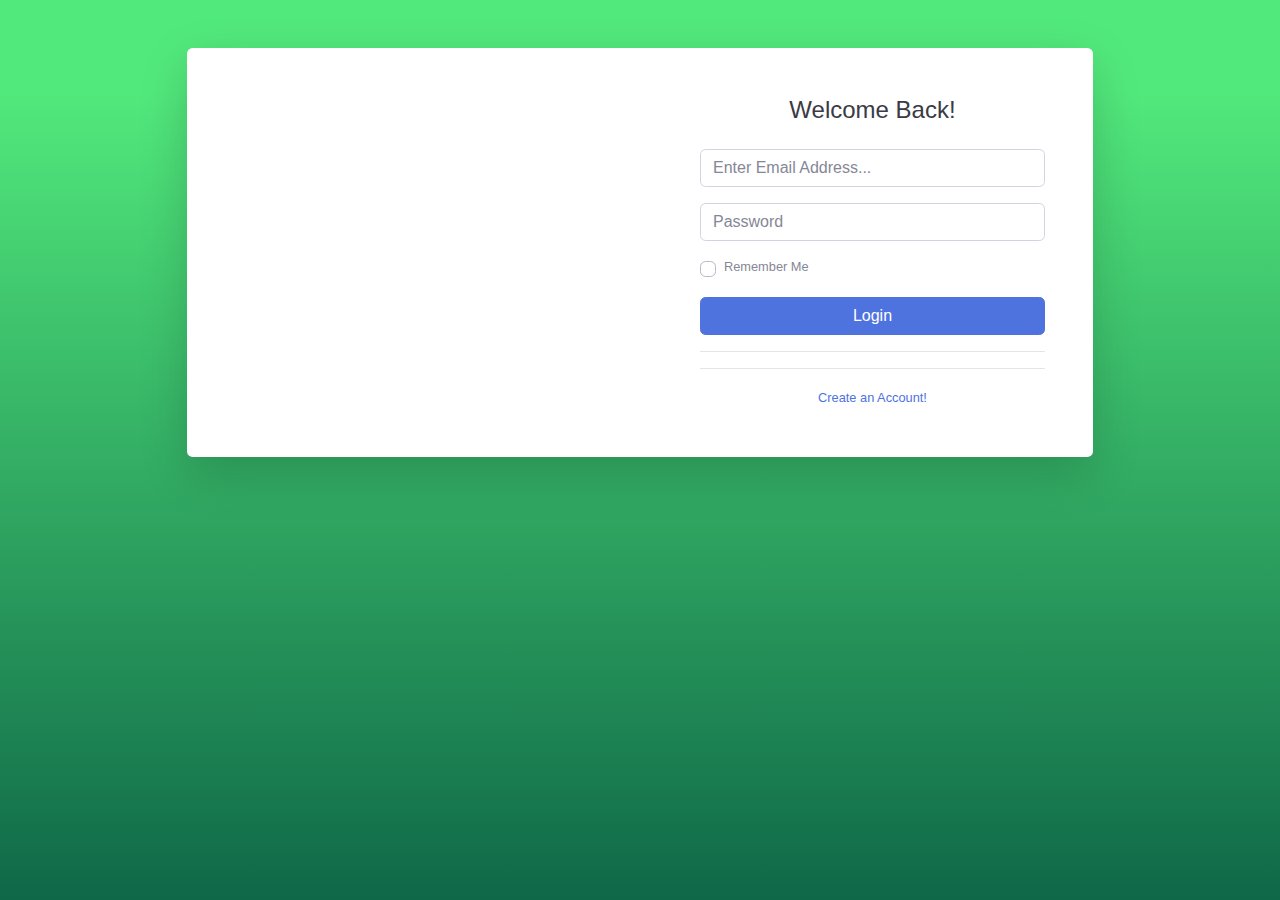
<file: favorite.html>
<!DOCTYPE html>
<html lang="en">

<head>

    <meta charset="utf-8">
    <meta http-equiv="X-UA-Compatible" content="IE=edge">
    <meta name="viewport" content="width=device-width, initial-scale=1, shrink-to-fit=no">
    <meta name="description" content="">
    <meta name="author" content="">

    <title>요람에서 요람까지 - 나의 제로 웨이스트 샵</title>

    <!-- Custom fonts for this template-->
    <link href="vendor/fontawesome-free/css/all.min.css" rel="stylesheet" type="text/css">
    <link
            href="https://fonts.googleapis.com/css?family=Nunito:200,200i,300,300i,400,400i,600,600i,700,700i,800,800i,900,900i"
            rel="stylesheet">

    <!-- Custom styles for this template-->
    <link href="css/sb-admin-2.min.css" rel="stylesheet">

    <!-- Bootstrap CSS -->
    <link rel="stylesheet" href="https://maxcdn.bootstrapcdn.com/bootstrap/4.0.0/css/bootstrap.min.css"
          integrity="sha384-Gn5384xqQ1aoWXA+058RXPxPg6fy4IWvTNh0E263XmFcJlSAwiGgFAW/dAiS6JXm"
          crossorigin="anonymous">

    <!-- JS -->
    <script src="https://ajax.googleapis.com/ajax/libs/jquery/3.5.1/jquery.min.js"></script>
    <script src="https://cdnjs.cloudflare.com/ajax/libs/popper.js/1.12.9/umd/popper.min.js"
            integrity="sha384-ApNbgh9B+Y1QKtv3Rn7W3mgPxhU9K/ScQsAP7hUibX39j7fakFPskvXusvfa0b4Q"
            crossorigin="anonymous"></script>
    <script src="https://maxcdn.bootstrapcdn.com/bootstrap/4.0.0/js/bootstrap.min.js"
            integrity="sha384-JZR6Spejh4U02d8jOt6vLEHfe/JQGiRRSQQxSfFWpi1MquVdAyjUar5+76PVCmYl"
            crossorigin="anonymous"></script>
    <script defer src="./js/wishShop.js"></script>
    <script defer src="./js/logInOut.js"></script>

    <script>
        $(document).ready(function () {
            getShops();
        })

    </script>

</head>

<body id="page-top">

<!-- Page Wrapper -->
<div id="wrapper">

    <!-- Sidebar -->
    <ul class="navbar-nav bg-gradient-primary sidebar sidebar-dark accordion" id="accordionSidebar">

        <!-- Sidebar - Brand -->
        <a class="sidebar-brand d-flex align-items-center justify-content-center" href="index.html">
            <div class="sidebar-brand-text mx-3">cradleTocradle</div>
        </a>

        <!-- Divider -->
        <hr class="sidebar-divider my-0">

        <!-- Heading -->
        <div class="sidebar-heading">
            shop
        </div>

        <!-- Nav Item - Pages Collapse Menu -->
        <li class="nav-item">
            <a class="nav-link" href="index.html">
                <i class="fas fa-shopping-cart"></i>
                <span>Online Shop</span></a>
        </li>

        <!-- Nav Item - Dashboard -->
        <li class="nav-item">
            <a class="nav-link" href="offline.html">
                <i class="fas fa-store"></i>
                <span>Offline Shop</span></a>
        </li>

        <!-- Divider -->
        <hr class="sidebar-divider">

        <!-- Heading -->
        <div class="sidebar-heading">
            My
        </div>

        <!-- Nav Item - Dashboard -->
        <li class="nav-item active">
            <a class="nav-link" href="favorite.html">
                <i class="fas fa-star"></i>
                <span>Favorite Shop</span></a>
        </li>

        <!-- Divider -->
        <hr class="sidebar-divider">

        <!-- 여기서 부터 버튼 , 카드들 -->

        <!-- Sidebar Toggler (Sidebar) -->
        <div class="text-center d-none d-md-inline">
            <button class="rounded-circle border-0" id="sidebarToggle"></button>
        </div>

    </ul>
    <!-- End of Sidebar -->

    <!-- Content Wrapper -->
    <div id="content-wrapper" class="d-flex flex-column">

        <!-- Main Content -->
        <div id="content">

            <!-- Topbar -->
            <nav class="navbar navbar-expand navbar-light bg-white topbar mb-4 static-top shadow">

                <!-- Sidebar Toggle (Topbar) -->
                <button id="sidebarToggleTop" class="btn btn-link d-md-none rounded-circle mr-3">
                    <i class="fa fa-bars"></i>
                </button>

                <!-- Topbar Navbar -->
                <ul class="navbar-nav ml-auto">

                    <!-- Nav Item - Search Dropdown (Visible Only XS) -->
                    <li class="nav-item dropdown no-arrow d-sm-none">
                        <a class="nav-link dropdown-toggle" href="#" id="searchDropdown" role="button"
                           data-toggle="dropdown" aria-haspopup="true" aria-expanded="false">
                            <i class="fas fa-search fa-fw"></i>
                        </a>
                        <!-- Dropdown - Messages -->
                        <div class="dropdown-menu dropdown-menu-right p-3 shadow animated--grow-in"
                             aria-labelledby="searchDropdown">
                            <form class="form-inline mr-auto w-100 navbar-search">
                                <div class="input-group">
                                    <input type="text" class="form-control bg-light border-0 small"
                                           placeholder="Search for..." aria-label="Search"
                                           aria-describedby="basic-addon2">
                                    <div class="input-group-append">
                                        <button class="btn btn-primary" type="button">
                                            <i class="fas fa-search fa-sm"></i>
                                        </button>
                                    </div>
                                </div>
                            </form>
                        </div>
                    </li>


                    <div class="topbar-divider d-none d-sm-block"></div>

                    <!-- Nav Item - User Information -->
                    <li class="nav-item dropdown no-arrow">
                        <a class="nav-link dropdown-toggle" href="#" id="userDropdown" role="button"
                           data-toggle="dropdown" aria-haspopup="true" aria-expanded="false">
                            <div id="username">
                                <span class="mr-2 d-none d-lg-inline text-gray-600 medium"></span>
                            </div>
                            <button onclick="logout()" class="btn btn-light btn-icon-split" id="logout-button">
                                        <span class="icon" style="color: white">
                                            <i class="fas fa-arrow-right"></i>
                                        </span>
                                <span class="text">Logout</span>
                            </button>
                            <button onClick="location.href='login.html'" class="btn btn-light btn-icon-split"
                                    id="login-button">
                                        <span class="icon" style="color: white">
                                            <i class="fas fa-arrow-right"></i>
                                        </span>
                                <span class="text">Login</span>
                            </button>
                        </a>
                    </li>

                </ul>

            </nav>
            <!-- End of Topbar -->

            <!-- Begin Page Content -->
            <div class="container-fluid">

                <!-- Page Heading -->
                <div class="d-sm-flex align-items-center justify-content-between mb-4">
                    <h1 class="h3 mb-0 text-gray-800">Favorite Shop List</h1>
                </div>

                <!-- online badge -->
                <div class="col-lg-1 mb-4">
                    <div class="card bg-dark text-white shadow">
                        <div style="font-size: x-large;text-align: center">
                            Offline
                        </div>
                    </div>
                </div>

                <!-- Content Row -->

                <div class="row" id="offline-fav">
                </div>

                <!-- offline badge -->
                <div class="col-lg-1 mb-4">
                    <div class="card bg-dark text-white shadow">
                        <div style="font-size: x-large;text-align: center">
                            Online
                        </div>
                    </div>
                </div>

                <!-- Content Row -->

                <div class="row" id="online-fav">
                        </div>
                    </div>
                </div>

            </div>
            <!-- /.container-fluid -->

        </div>
        <!-- End of Main Content -->

        <!-- Modal -->
        <div class="modal fade" id="exampleModal" tabindex="-1" role="dialog" aria-labelledby="exampleModalLabel"
             aria-hidden="true">
            <div class="modal-dialog" role="document">
                <div class="modal-content">
                    <div class="modal-header">
                        <h5 class="modal-title" id="exampleModalLabel">가게 이름</h5>
                        <button type="button" class="close" data-dismiss="modal" aria-label="Close">
                            <span aria-hidden="true">&times;</span>
                        </button>
                    </div>
                    <div class="modal-body">
                        <div class="row">
                            <div class="col-lg-6">
                                <img src="https://img1.daumcdn.net/thumb/R1280x0/?scode=mtistory2&fname=http%3A%2F%2Fcfile26.uf.tistory.com%2Fimage%2F99CC224D5B2CAD210C93CF"
                                     style="width: inherit">
                            </div>
                            <div class="col-lg-6">
                                <img src="https://img1.daumcdn.net/thumb/R1280x0/?scode=mtistory2&fname=http%3A%2F%2Fcfile26.uf.tistory.com%2Fimage%2F99CC224D5B2CAD210C93CF"
                                     style="width: inherit">
                            </div>
                        </div>
                        <hr class="two_1">
                        <div class="mb-0 font-weight-bold text-gray-800">상세 주소</div>
                        <hr class="two_1">
                        <div class="mb-0 font-weight-bold text-gray-800">000-0000-0000</div>
                        <hr class="two_1">
                        <div class="mb-0 font-weight-bold text-gray-800">영업 시간</div>
                        <hr class="two_1">
                        <div class="mb-0 font-weight-bold text-gray-800">관련 설명</div>
                        <hr class="two_1">
                        <a class="mb-0 font-weight-bold" href="https://meaningone.tistory.com/75" target="_blank">사이트
                            링크</a>
                    </div>
                </div>
            </div>
        </div>

        <!-- Footer -->
        <footer class="sticky-footer bg-white">
            <div class="container my-auto">
                <div class="copyright text-center my-auto">
                    <span>Copyright &copy; Your Website 2021</span>
                </div>
            </div>
        </footer>
        <!-- End of Footer -->

    </div>
    <!-- End of Content Wrapper -->

</div>
<!-- End of Page Wrapper -->

<!-- Scroll to Top Button-->
<a class="scroll-to-top rounded" href="#page-top">
    <i class="fas fa-angle-up"></i>
</a>

<!-- Bootstrap core JavaScript-->
<script src="vendor/jquery/jquery.min.js"></script>
<script src="vendor/bootstrap/js/bootstrap.bundle.min.js"></script>

<!-- Core plugin JavaScript-->
<script src="vendor/jquery-easing/jquery.easing.min.js"></script>

<!-- Custom scripts for all pages-->
<script src="js/sb-admin-2.min.js"></script>

<!-- Page level plugins -->
<script src="vendor/chart.js/Chart.min.js"></script>

<!-- Page level custom scripts -->
<script src="js/demo/chart-area-demo.js"></script>
<script src="js/demo/chart-pie-demo.js"></script>

</body>

</html>
</file>
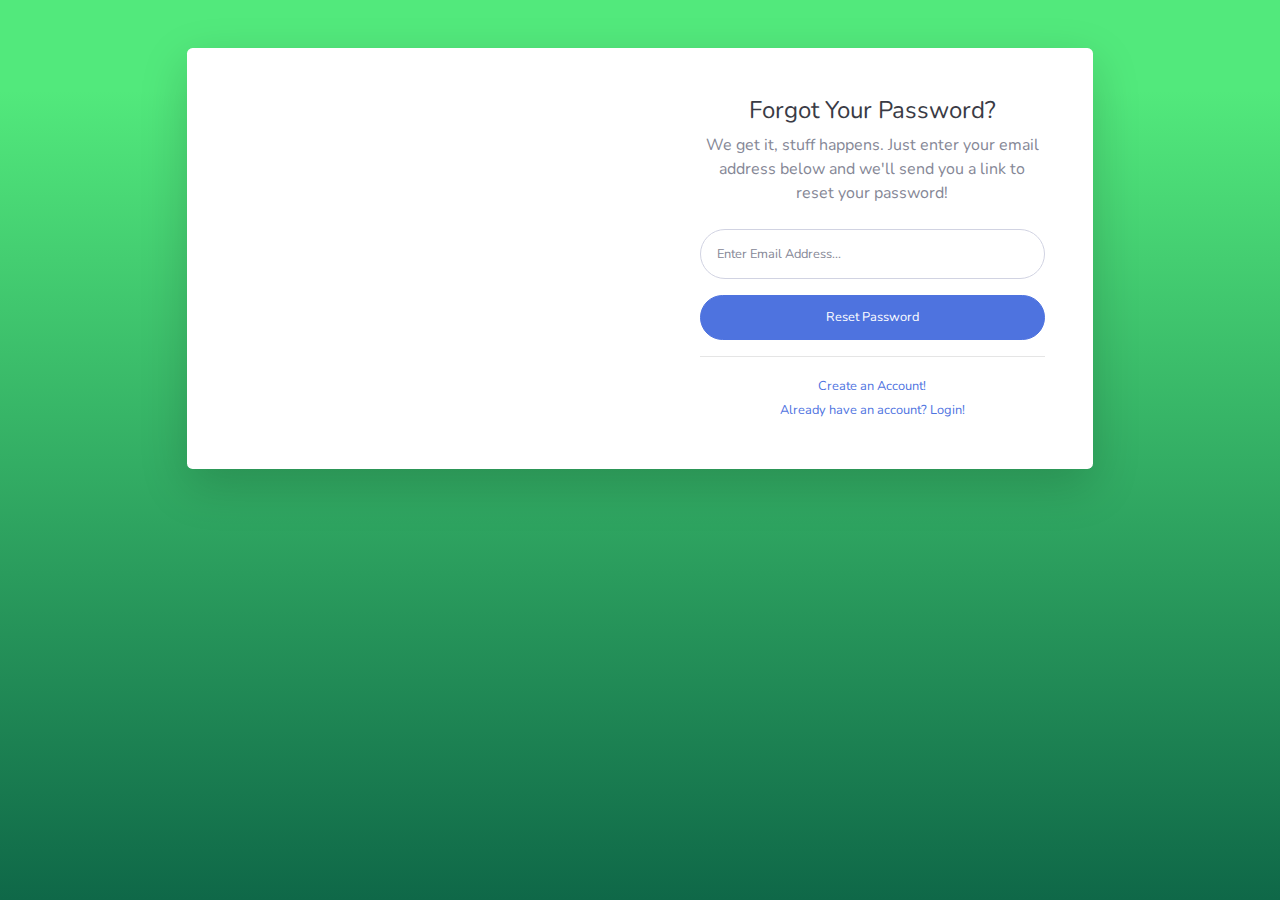
<file: forgot-password.html>
<!DOCTYPE html>
<html lang="en">

<head>

    <meta charset="utf-8">
    <meta http-equiv="X-UA-Compatible" content="IE=edge">
    <meta name="viewport" content="width=device-width, initial-scale=1, shrink-to-fit=no">
    <meta name="description" content="">
    <meta name="author" content="">

    <title>SB Admin 2 - Forgot Password</title>

    <!-- Custom fonts for this template-->
    <link href="vendor/fontawesome-free/css/all.min.css" rel="stylesheet" type="text/css">
    <link
        href="https://fonts.googleapis.com/css?family=Nunito:200,200i,300,300i,400,400i,600,600i,700,700i,800,800i,900,900i"
        rel="stylesheet">

    <!-- Custom styles for this template-->
    <link href="css/sb-admin-2.min.css" rel="stylesheet">

</head>

<body class="bg-gradient-primary">

    <div class="container">

        <!-- Outer Row -->
        <div class="row justify-content-center">

            <div class="col-xl-10 col-lg-12 col-md-9">

                <div class="card o-hidden border-0 shadow-lg my-5">
                    <div class="card-body p-0">
                        <!-- Nested Row within Card Body -->
                        <div class="row">
                            <div class="col-lg-6 d-none d-lg-block bg-password-image"></div>
                            <div class="col-lg-6">
                                <div class="p-5">
                                    <div class="text-center">
                                        <h1 class="h4 text-gray-900 mb-2">Forgot Your Password?</h1>
                                        <p class="mb-4">We get it, stuff happens. Just enter your email address below
                                            and we'll send you a link to reset your password!</p>
                                    </div>
                                    <form class="user">
                                        <div class="form-group">
                                            <input type="email" class="form-control form-control-user"
                                                id="exampleInputEmail" aria-describedby="emailHelp"
                                                placeholder="Enter Email Address...">
                                        </div>
                                        <a href="login.html" class="btn btn-primary btn-user btn-block">
                                            Reset Password
                                        </a>
                                    </form>
                                    <hr>
                                    <div class="text-center">
                                        <a class="small" href="register.html">Create an Account!</a>
                                    </div>
                                    <div class="text-center">
                                        <a class="small" href="login.html">Already have an account? Login!</a>
                                    </div>
                                </div>
                            </div>
                        </div>
                    </div>
                </div>

            </div>

        </div>

    </div>

    <!-- Bootstrap core JavaScript-->
    <script src="vendor/jquery/jquery.min.js"></script>
    <script src="vendor/bootstrap/js/bootstrap.bundle.min.js"></script>

    <!-- Core plugin JavaScript-->
    <script src="vendor/jquery-easing/jquery.easing.min.js"></script>

    <!-- Custom scripts for all pages-->
    <script src="js/sb-admin-2.min.js"></script>

</body>

</html>
</file>
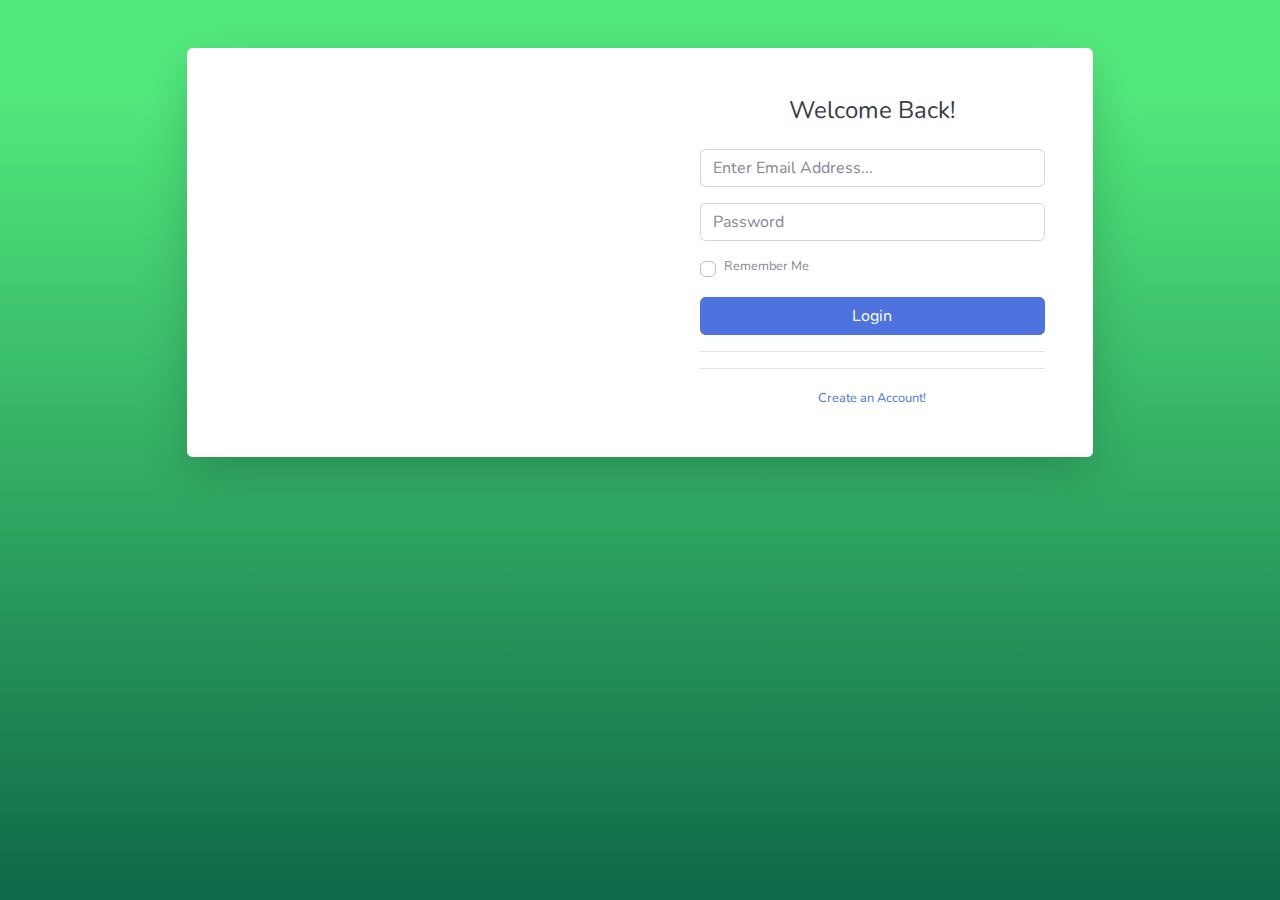
<file: login.html>
<!DOCTYPE html>
<html lang="en">

<head>

    <meta charset="utf-8">
    <meta http-equiv="X-UA-Compatible" content="IE=edge">
    <meta name="viewport" content="width=device-width, initial-scale=1, shrink-to-fit=no">
    <meta name="description" content="">
    <meta name="author" content="">

    <title>요람에서 요람까지 - 로그인</title>

    <!-- Custom fonts for this template-->
    <link href="vendor/fontawesome-free/css/all.min.css" rel="stylesheet" type="text/css">
    <link
            href="https://fonts.googleapis.com/css?family=Nunito:200,200i,300,300i,400,400i,600,600i,700,700i,800,800i,900,900i"
            rel="stylesheet">

    <!-- Custom styles for this template-->
    <link href="css/sb-admin-2.min.css" rel="stylesheet">
    <script defer src="./js/logInOut.js"></script>

</head>

<body class="bg-gradient-primary">

<div class="container">

    <!-- Outer Row -->
    <div class="row justify-content-center">

        <div class="col-xl-10 col-lg-12 col-md-9">

            <div class="card o-hidden border-0 shadow-lg my-5">
                <div class="card-body p-0">
                    <!-- Nested Row within Card Body -->
                    <div class="row">
                        <div class="col-lg-6 d-none d-lg-block bg-login-image"></div>
                        <div class="col-lg-6">
                            <div class="p-5">
                                <div class="text-center">
                                    <h1 class="h4 text-gray-900 mb-4">Welcome Back!</h1>
                                </div>
                                <div class="user">
                                    <div class="form-group">
                                        <input type="email" class="form-control form-control-user"
                                               id="InputEmail" aria-describedby="emailHelp"
                                               placeholder="Enter Email Address...">
                                    </div>
                                    <div class="form-group">
                                        <input type="password" class="form-control form-control-user"
                                               id="InputPassword" placeholder="Password">
                                    </div>
                                    <div class="form-group">
                                        <div class="custom-control custom-checkbox small">
                                            <input type="checkbox" class="custom-control-input" id="customCheck">
                                            <label class="custom-control-label" for="customCheck">Remember
                                                Me</label>
                                        </div>
                                    </div>
                                    <button onclick="login()" class="btn btn-primary btn-user btn-block">
                                        Login
                                    </button>
                                    <hr>
<!--                                    <button onclick="googleLogin()" class="btn btn-google btn-user btn-block">-->
<!--                                        <i class="fab fa-google fa-fw"></i> Login with Google-->
<!--                                    </button>-->
                                </div>
                                <hr>
                                <div class="text-center">
                                    <a class="small" href="register.html">Create an Account!</a>
                                </div>
                            </div>
                        </div>
                    </div>
                </div>
            </div>

        </div>

    </div>

</div>

<!-- Bootstrap core JavaScript-->
<script src="vendor/jquery/jquery.min.js"></script>
<script src="vendor/bootstrap/js/bootstrap.bundle.min.js"></script>

<!-- Core plugin JavaScript-->
<script src="vendor/jquery-easing/jquery.easing.min.js"></script>

<!-- Custom scripts for all pages-->
<script src="js/sb-admin-2.min.js"></script>

</body>

</html>
</file>
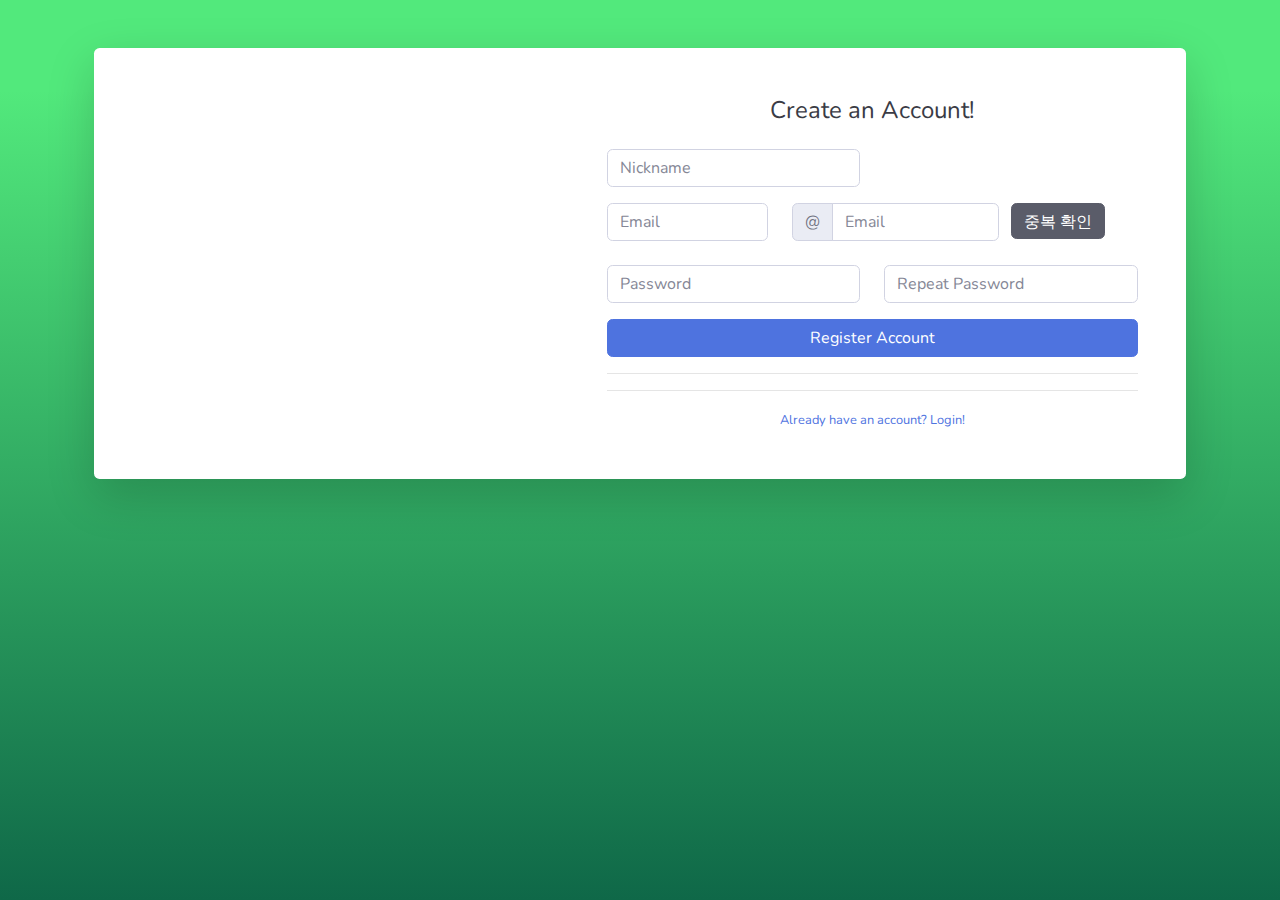
<file: register.html>
<!DOCTYPE html>
<html lang="en">

<head>

    <meta charset="utf-8">
    <meta http-equiv="X-UA-Compatible" content="IE=edge">
    <meta name="viewport" content="width=device-width, initial-scale=1, shrink-to-fit=no">
    <meta name="description" content="">
    <meta name="author" content="">

    <title>요람에서 요람까지 - 회원가입</title>

    <!-- Custom fonts for this template-->
    <link href="vendor/fontawesome-free/css/all.min.css" rel="stylesheet" type="text/css">
    <link
            href="https://fonts.googleapis.com/css?family=Nunito:200,200i,300,300i,400,400i,600,600i,700,700i,800,800i,900,900i"
            rel="stylesheet">

    <!-- Custom styles for this template-->
    <link href="css/sb-admin-2.min.css" rel="stylesheet">
    <script defer src="./js/logInOut.js"></script>

</head>

<body class="bg-gradient-primary">

<div class="container">

    <div class="card o-hidden border-0 shadow-lg my-5">
        <div class="card-body p-0">
            <!-- Nested Row within Card Body -->
            <div class="row">
                <div class="col-lg-5 d-none d-lg-block bg-register-image"></div>
                <div class="col-lg-7">
                    <div class="p-5">
                        <div class="text-center">
                            <h1 class="h4 text-gray-900 mb-4">Create an Account!</h1>
                        </div>
                        <div class="user">
                            <div class="form-group row">
                                <div class="col-sm-6 mb-3 mb-sm-0">
                                    <input type="text" class="form-control form-control-user" id="InputNickname"
                                           placeholder="Nickname">
                                </div>
                            </div>
                            <div class="form-group row">
                                <div class="col-4">
                                    <label class="sr-only" for="inlineFormInput">Name</label>
                                    <input type="text" class="form-control mb-2" id="inlineFormInput" placeholder="Email">
                                </div>
                                <div class="col-5">
                                    <label class="sr-only" for="inlineFormInputGroup">Username</label>
                                    <div class="input-group mb-2">
                                        <div class="input-group-prepend">
                                            <div class="input-group-text">@</div>
                                        </div>
                                        <input type="text" class="form-control" id="inlineFormInputGroup" placeholder="Email">
                                    </div>
                                </div>
                                <button class="btn btn-dark btn-user" onclick="doubleCheck()" style="height: 36px">
                                    중복 확인
                                </button>
                            </div>

                            <div class="form-group row">
                                <div class="col-sm-6 mb-3 mb-sm-0">
                                    <input type="password" class="form-control form-control-user"
                                           id="InputPassword" placeholder="Password">
                                </div>
                                <div class="col-sm-6">
                                    <input type="password" class="form-control form-control-user"
                                           id="RepeatPassword" placeholder="Repeat Password">
                                </div>
                            </div>
                            <button class="btn btn-primary btn-user btn-block" onclick="registerUser()">
                                Register Account
                            </button>
                            <hr>
<!--                            <a href="index.html" class="btn btn-google btn-user btn-block">-->
<!--                                <i class="fab fa-google fa-fw"></i> Register with Google-->
<!--                            </a>-->
                        </div>
                        <hr>
                        <div class="text-center">
                            <a class="small" href="login.html">Already have an account? Login!</a>
                        </div>
                    </div>
                </div>
            </div>
        </div>
    </div>

</div>

<!-- Bootstrap core JavaScript-->
<script src="vendor/jquery/jquery.min.js"></script>
<script src="vendor/bootstrap/js/bootstrap.bundle.min.js"></script>

<!-- Core plugin JavaScript-->
<script src="vendor/jquery-easing/jquery.easing.min.js"></script>

<!-- Custom scripts for all pages-->
<script src="js/sb-admin-2.min.js"></script>

</body>

</html>
</file>
